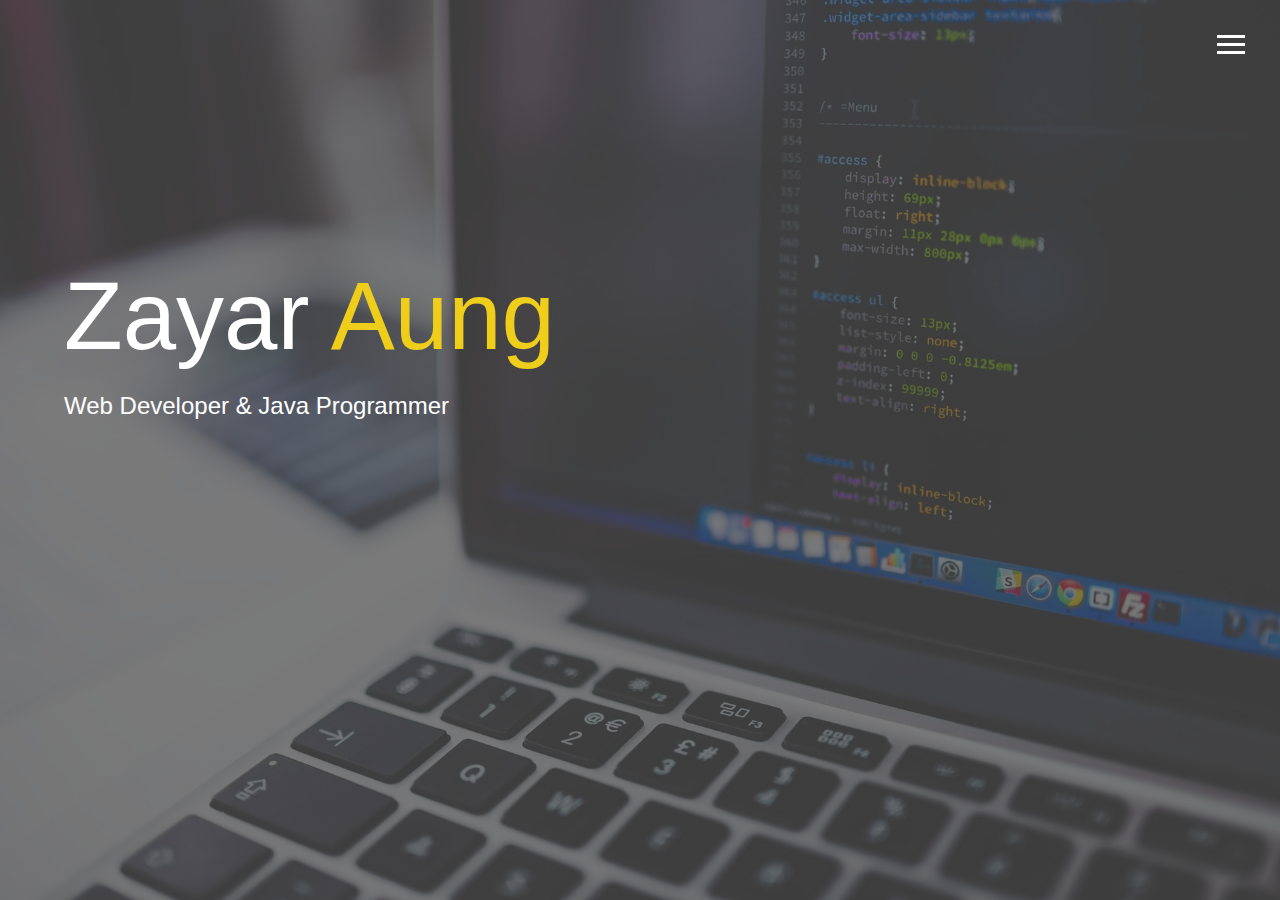
<file: index.html>
<!DOCTYPE html>
<html lang="en">
  <head>
    <meta charset="UTF-8" />
    <meta name="viewport" content="width=device-width, initial-scale=1.0" />
    <meta http-equiv="X-UA-Compatible" content="ie=edge" />
    <title>Zayar | Portfolio</title>
    <link rel="stylesheet" href="style.css" />
    <link
      rel="stylesheet"
      href="https://use.fontawesome.com/releases/v5.5.0/css/all.css"
      integrity="sha384-B4dIYHKNBt8Bc12p+WXckhzcICo0wtJAoU8YZTY5qE0Id1GSseTk6S+L3BlXeVIU"
      crossorigin="anonymous"
    />
  </head>
  <body id="bg-img">
    <div class="overlay"></div>
    <header>
      <div class="hamburger">
        <div class="hamburger-line"></div>
        <div class="hamburger-line"></div>
        <div class="hamburger-line"></div>
      </div>

      <nav class="menu">
        <div class="menu-branding"><div class="portrait"></div></div>
        <ul class="menu-nav">
          <li class="nav-item">
            <a href="index.html" class="nav-link">Home</a>
          </li>
          <li class="nav-item">
            <a href="about.html" class="nav-link">About Me</a>
          </li>
          <li class="nav-item">
            <a href="work.html" class="nav-link">Work</a>
          </li>
          <li class="nav-item">
            <a href="contact.html" class="nav-link">Contact</a>
          </li>
        </ul>
      </nav>
    </header>

    <main id="home">
      <h1 class="lg-heading">Zayar <span class="text-secondary">Aung</span></h1>
      <h2 class="small-heading">Web Developer & Java Programmer</h2>
      <div class="icons">
        <a href="#!"><i class="fab fa-twitter fa-2x"></i></a>
        <a href="https://www.facebook.com/lance.balzart" target="_blank"
          ><i class="fab fa-facebook fa-2x"></i
        ></a>
        <a
          href="https://linkedin.com/in/lance-balzart-77b49135/"
          target="_blank"
          ><i class="fab fa-linkedin fa-2x"></i
        ></a>
        <a href="https://github.com/lalzart" target="_blank"
          ><i class="fab fa-github fa-2x"></i
        ></a>
      </div>
    </main>
    <script src="app.js"></script>
  </body>
</html>
</file>
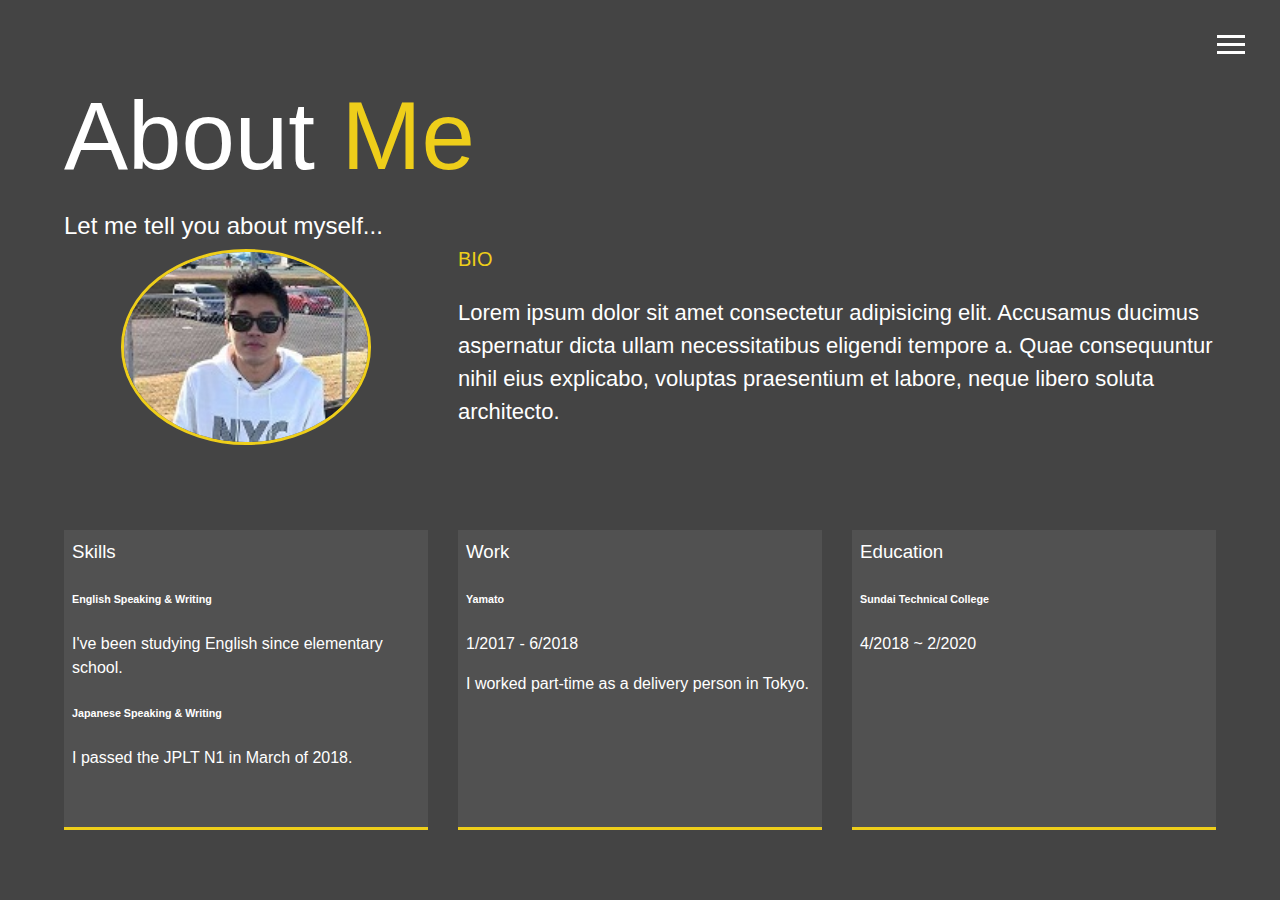
<file: about.html>
<!DOCTYPE html>
<html lang="en">
  <head>
    <meta charset="UTF-8" />
    <meta name="viewport" content="width=device-width, initial-scale=1.0" />
    <meta http-equiv="X-UA-Compatible" content="ie=edge" />
    <!-- change -->
    <title>About Me</title>
    <link rel="stylesheet" href="style.css" />
    <link
      rel="stylesheet"
      href="https://use.fontawesome.com/releases/v5.5.0/css/all.css"
      integrity="sha384-B4dIYHKNBt8Bc12p+WXckhzcICo0wtJAoU8YZTY5qE0Id1GSseTk6S+L3BlXeVIU"
      crossorigin="anonymous"
    />
  </head>
  <body>
    <div class="overlay"></div>
    <header>
      <div class="hamburger">
        <div class="hamburger-line"></div>
        <div class="hamburger-line"></div>
        <div class="hamburger-line"></div>
      </div>

      <nav class="menu">
        <div class="menu-branding"><div class="portrait"></div></div>
        <ul class="menu-nav">
          <li class="nav-item">
            <a href="index.html" class="nav-link">Home</a>
          </li>
          <li class="nav-item">
            <a href="about.html" class="nav-link">About Me</a>
          </li>
          <li class="nav-item">
            <a href="work.html" class="nav-link">Work</a>
          </li>
          <li class="nav-item">
            <a href="contact.html" class="nav-link">Contact</a>
          </li>
        </ul>
      </nav>
    </header>

    <main id="about">
      <h1 class="lg-heading">About <span class="text-secondary">Me</span></h1>
      <h2 class="small-heading">Let me tell you about myself...</h2>
      <div class="about-info">
        <img src="./portrait.jpg" alt="" class="bio-img" />
        <div class="bio">
          <h3 class="text-secondary bio-title">BIO</h3>
          <p>
            Lorem ipsum dolor sit amet consectetur adipisicing elit. Accusamus
            ducimus aspernatur dicta ullam necessitatibus eligendi tempore a.
            Quae consequuntur nihil eius explicabo, voluptas praesentium et
            labore, neque libero soluta architecto.
          </p>
        </div>
        <div class="job job-1">
          <h3 class="me-info">Skills</h3>
          <h6>English Speaking & Writing</h6>
          <p>I've been studying English since elementary school.</p>
          <h6>Japanese Speaking & Writing</h6>
          <p>I passed the JPLT N1 in March of 2018.</p>
        </div>

        <div class="job job-3">
          <h3 class="me-info">Education</h3>
          <h6>Sundai Technical College</h6>
          <p>4/2018 ~ 2/2020</p>
        </div>

        <div class="job job-2">
          <h3 class="me-info">Work</h3>
          <h6>Yamato</h6>
          <p>1/2017 - 6/2018</p>
          <p>I worked part-time as a delivery person in Tokyo.</p>
        </div>
      </div>
    </main>
    <script src="app.js"></script>
  </body>
</html>
</file>
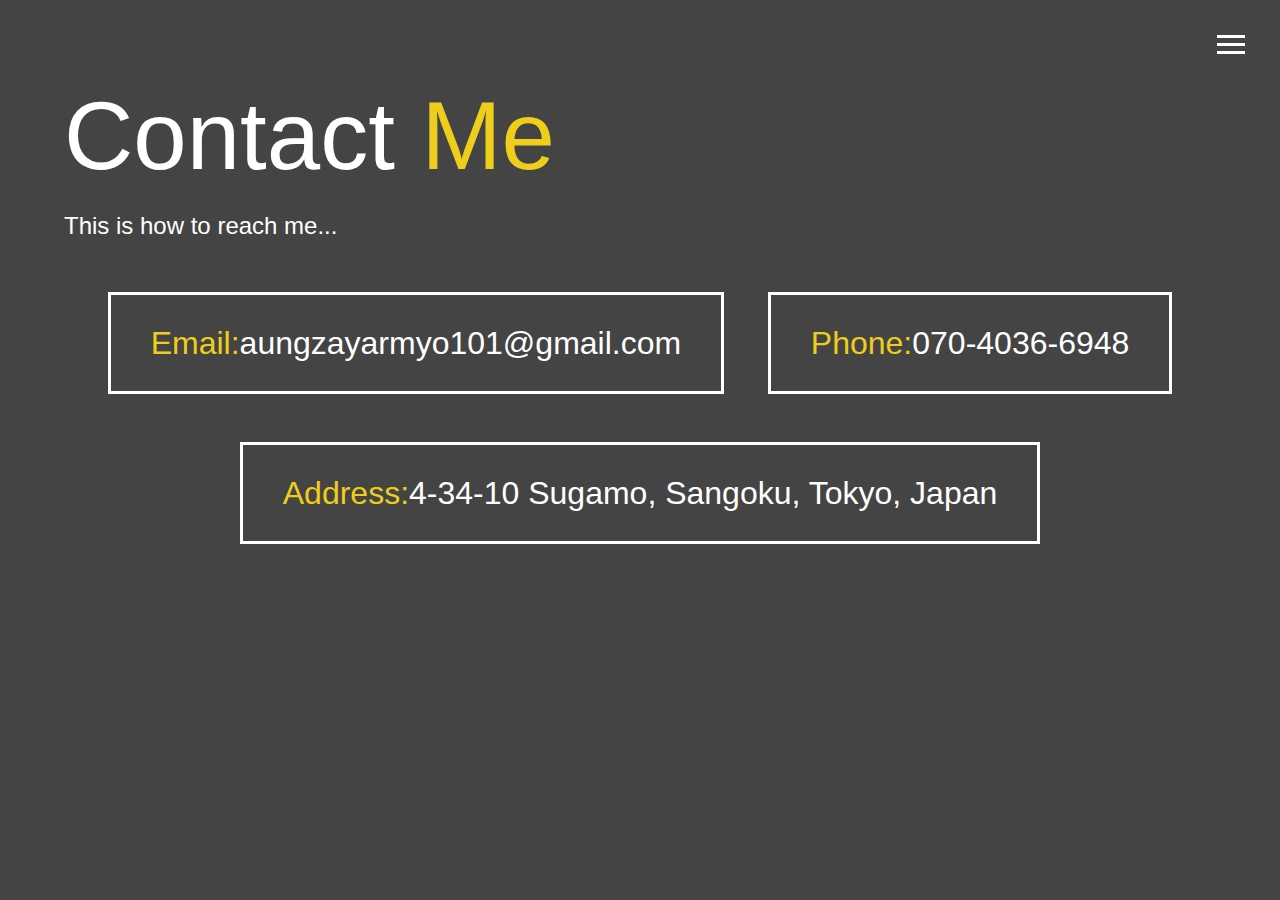
<file: contact.html>
<!DOCTYPE html>
<html lang="en">
  <head>
    <meta charset="UTF-8" />
    <meta name="viewport" content="width=device-width, initial-scale=1.0" />
    <meta http-equiv="X-UA-Compatible" content="ie=edge" />
    <!-- change -->
    <title>About Me</title>
    <link rel="stylesheet" href="style.css" />
    <link
      rel="stylesheet"
      href="https://use.fontawesome.com/releases/v5.5.0/css/all.css"
      integrity="sha384-B4dIYHKNBt8Bc12p+WXckhzcICo0wtJAoU8YZTY5qE0Id1GSseTk6S+L3BlXeVIU"
      crossorigin="anonymous"
    />
  </head>
  <body>
    <div class="overlay"></div>
    <header>
      <div class="hamburger">
        <div class="hamburger-line"></div>
        <div class="hamburger-line"></div>
        <div class="hamburger-line"></div>
      </div>

      <nav class="menu">
        <div class="menu-branding"><div class="portrait"></div></div>
        <ul class="menu-nav">
          <li class="nav-item">
            <a href="index.html" class="nav-link">Home</a>
          </li>
          <li class="nav-item">
            <a href="about.html" class="nav-link">About Me</a>
          </li>
          <li class="nav-item">
            <a href="work.html" class="nav-link">Work</a>
          </li>
          <li class="nav-item">
            <a href="contact.html" class="nav-link">Contact</a>
          </li>
        </ul>
      </nav>
    </header>

    <main id="about">
      <h1 class="lg-heading">Contact <span class="text-secondary">Me</span></h1>
      <h2 class="small-heading">This is how to reach me...</h2>
      <div class="boxes">
        <div>
          <span class="text-secondary">Email:</span>aungzayarmyo101@gmail.com
        </div>

        <div><span class="text-secondary">Phone:</span>070-4036-6948</div>

        <div>
          <span class="text-secondary">Address:</span>4-34-10 Sugamo, Sangoku,
          Tokyo, Japan
        </div>
      </div>
    </main>
    <script src="app.js"></script>
  </body>
</html>
</file>
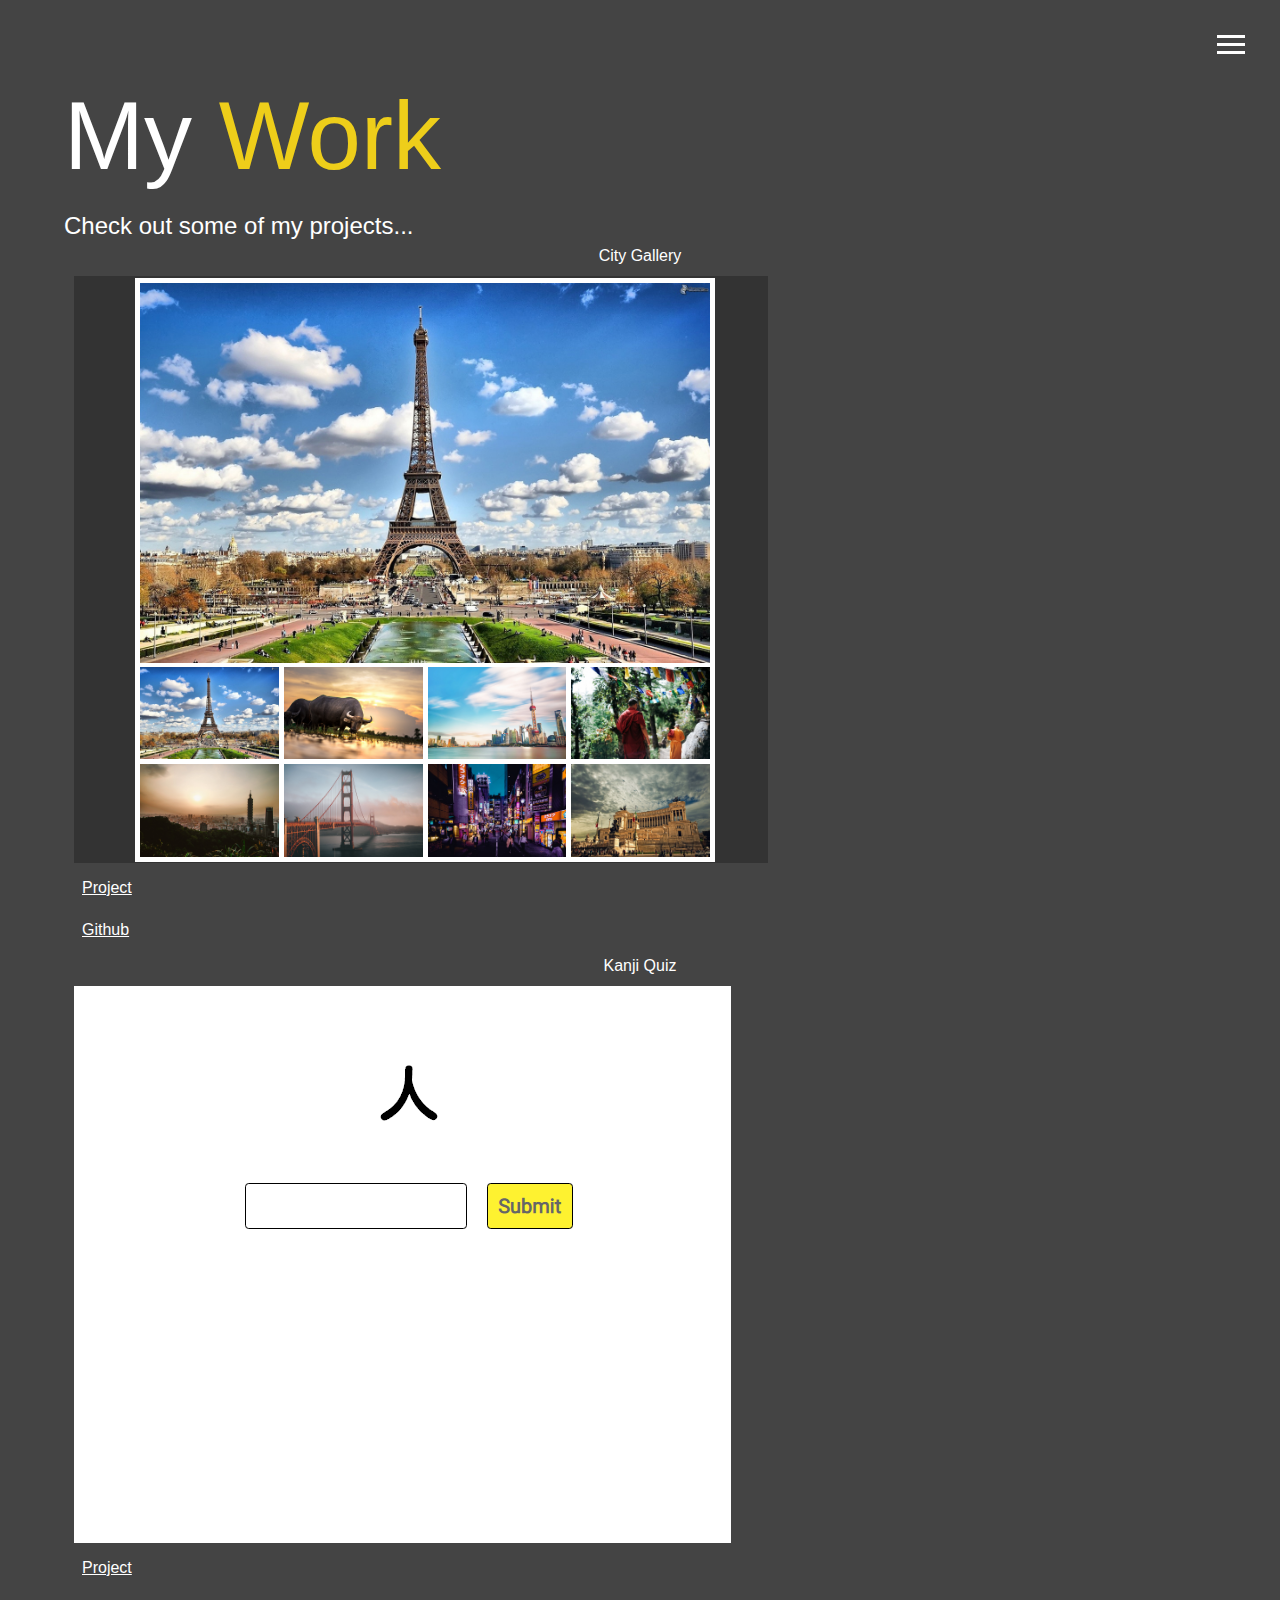
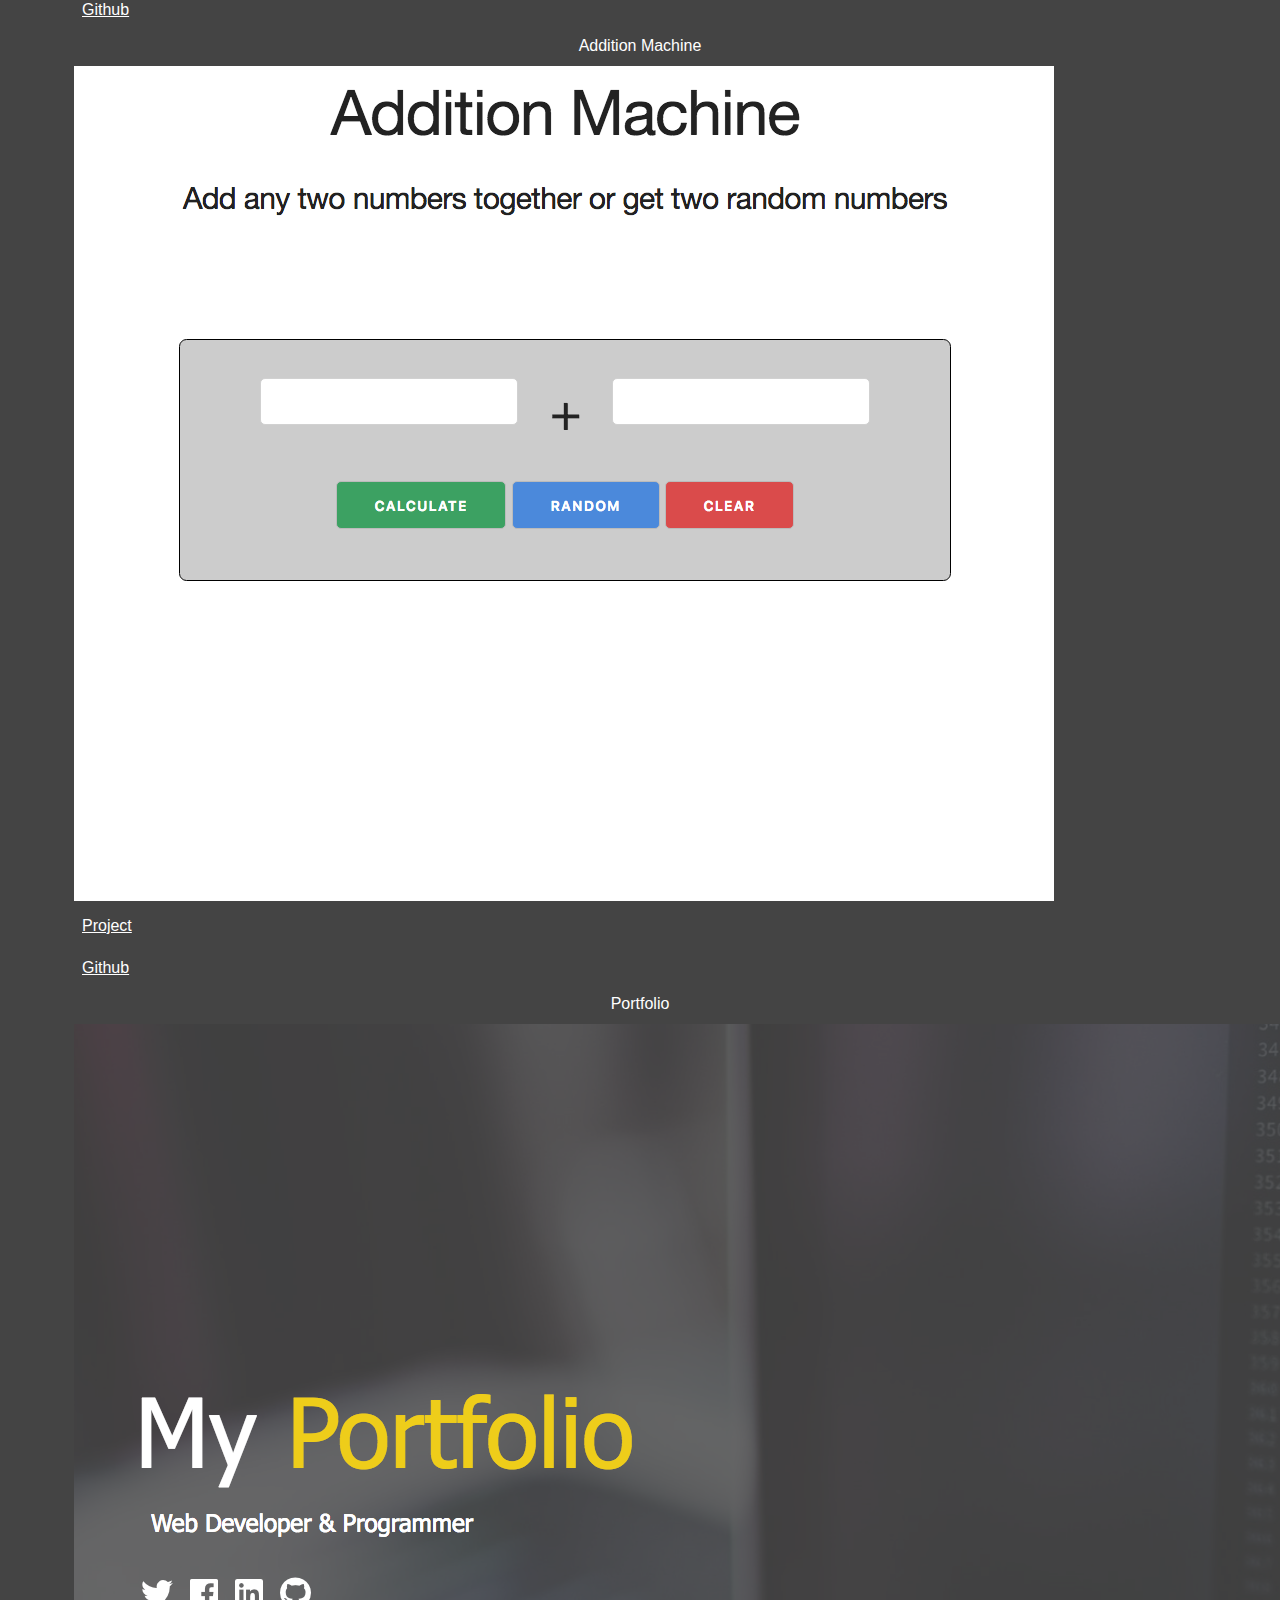
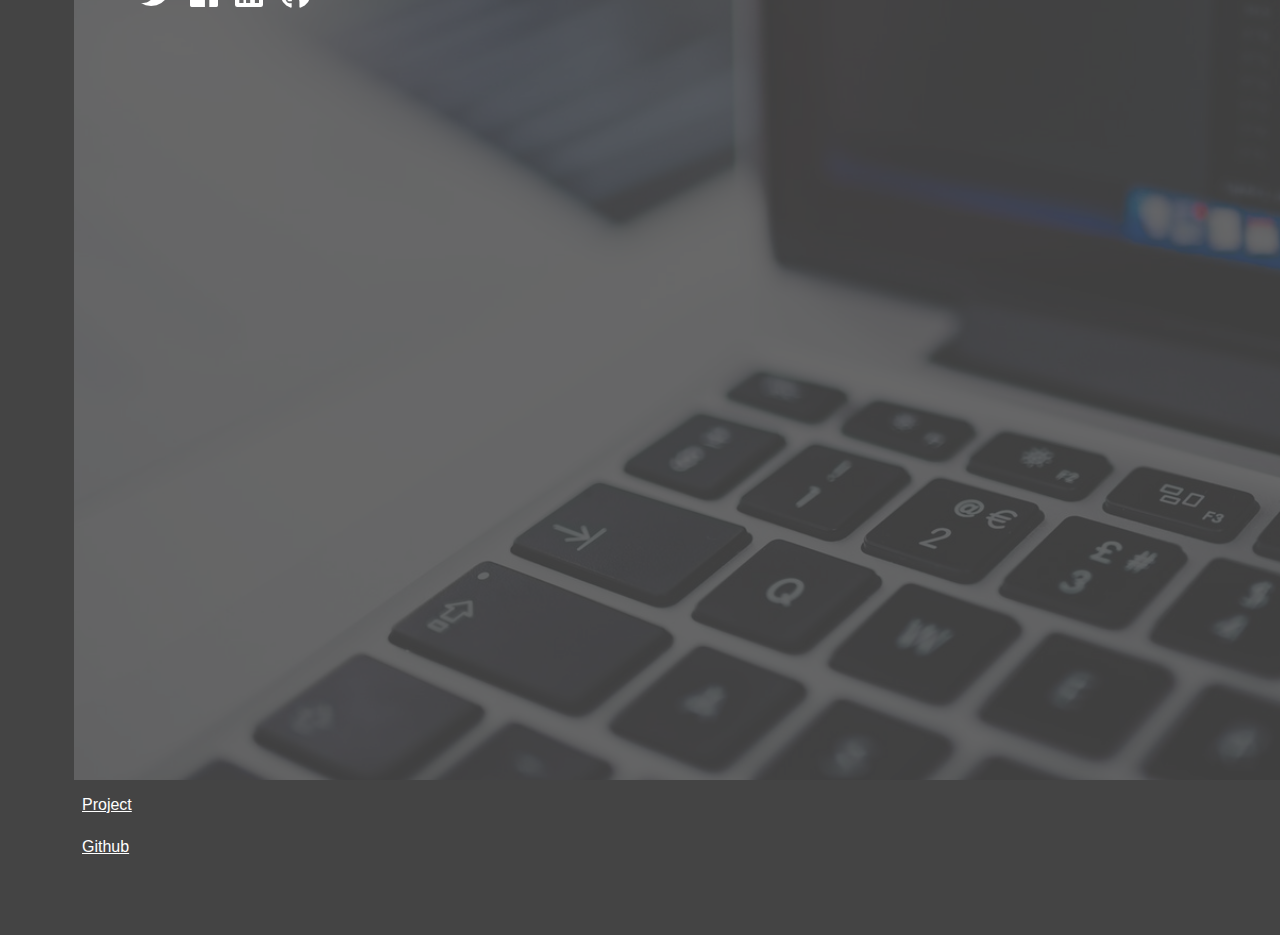
<file: work.html>
<!DOCTYPE html>
<html lang="en">
  <head>
    <meta charset="UTF-8" />
    <meta name="viewport" content="width=device-width, initial-scale=1.0" />
    <meta http-equiv="X-UA-Compatible" content="ie=edge" />
    <!-- change -->
    <title>About Me</title>
    <link rel="stylesheet" href="style.css" />
    <link
      rel="stylesheet"
      href="https://use.fontawesome.com/releases/v5.5.0/css/all.css"
      integrity="sha384-B4dIYHKNBt8Bc12p+WXckhzcICo0wtJAoU8YZTY5qE0Id1GSseTk6S+L3BlXeVIU"
      crossorigin="anonymous"
    />
  </head>
  <body>
    <div class="overlay"></div>
    <header>
      <div class="hamburger">
        <div class="hamburger-line"></div>
        <div class="hamburger-line"></div>
        <div class="hamburger-line"></div>
      </div>

      <nav class="menu">
        <div class="menu-branding"><div class="portrait"></div></div>
        <ul class="menu-nav">
          <li class="nav-item">
            <a href="index.html" class="nav-link">Home</a>
          </li>
          <li class="nav-item">
            <a href="about.html" class="nav-link">About Me</a>
          </li>
          <li class="nav-item">
            <a href="work.html" class="nav-link">Work</a>
          </li>
          <li class="nav-item">
            <a href="contact.html" class="nav-link">Contact</a>
          </li>
        </ul>
      </nav>
    </header>

    <main id="about">
      <h1 class="lg-heading">My <span class="text-secondary">Work</span></h1>
      <h2 class="small-heading">Check out some of my projects...</h2>
      <div class="projects">
        <div class="item">
          <div class="project-title">City Gallery</div>
          <a href="#"><img src="Project1.png" alt=""/></a>
          <a href="https://zayaraung2018.github.io/CityGallery/" class="work-btn btn-light"
            ><i class="fas fa-eye"></i>Project</a
          >
          <a href="https://github.com/zayaraung2018/CityGallery" class="work-btn btn-dark"
            ><i class="fab fa-github"></i>Github</a
          >
        </div>

        <div class="item">
          <div class="project-title">Kanji Quiz</div>
          <a href="#"><img src="Project2.png" alt=""/></a>
          <a href="https://github.com/zayaraung2018/Kanji-Quiz-1K" class="work-btn btn-light"
            ><i class="fas fa-eye"></i>Project</a
          >
          <a href="https://zayaraung2018.github.io/Kanji-Quiz-1K/" class="work-btn btn-dark"
            ><i class="fab fa-github"></i>Github</a
          >
        </div>

        <div class="item">
          <div class="project-title">Addition Machine</div>
          <a href="#"><img src="Project3.png" alt=""/></a>
          <a href="https://zayaraung2018.github.io/Additio-Machine/" class="work-btn btn-light"
            ><i class="fas fa-eye"></i>Project</a
          >
          <a href="https://github.com/zayaraung2018/Additio-Machine" class="work-btn btn-dark"
            ><i class="fab fa-github"></i>Github</a
          >
        </div>

        <div class="item">
          <div class="project-title">Portfolio</div>
          <a href="#"><img src="Project4.png" alt=""/></a>
          <a href="#" class="work-btn btn-light"
            ><i class="fas fa-eye"></i>Project</a
          >
          <a href="#" class="work-btn btn-dark"
            ><i class="fab fa-github"></i>Github</a
          >
        </div>

        </div>
      </div>
    </main>
    <script src="app.js"></script>
  </body>
</html>
</file>
<file: style.css>
* {
  box-sizing: border-box;
}
body {
  background-color: #444;
  color: white;
  height: 100%;
  margin: 0;
  font-family: "Segoe UI", Tahoma, Geneva, Verdana, sans-serif;
  line-height: 1.5;
}
h1,
h2,
h3 {
  margin: 0;
  font-weight: 400;
}
.lg-heading {
  font-size: 6rem;
}
.text-secondary {
  color: #eece1a;
}
.sm-heading {
  margin-bottom: 2rem;
  padding: 0.2rem 1rem;
}
a {
  color: white;
}
header {
  position: fixed;
  z-index: 2;
  width: 100%;
}
main {
  padding: 4rem;
  height: 100%;
}
.icons {
  margin-top: 1rem;
}
.icons a {
  padding: 0.4rem;
}
.icons a:hover {
  color: #eece1a;
  transition: all 0.7s ease-out;
}
#home {
  overflow: hidden;
}
#home h1 {
  margin-top: 20vh;
}
#bg-img {
  background-image: url(background.jpg);
  background-attachment: fixed;
  background-size: cover;
}
.overlay {
  position: absolute;
  background: rgba(68, 68, 68, 0.7);
  top: 0;
  right: 0;
  width: 100%;
  height: 100%;
  z-index: -1;
}
/* HAMBURGER */
.hamburger-line {
  width: 28px;
  height: 3px;
  background: #fff;
  margin-bottom: 5px;
}
.hamburger {
  position: absolute;
  top: 35px;
  right: 35px;
  cursor: pointer;
  transition: all 0.6s ease-out;
  z-index: 4;
}
.close {
  transform: rotate(180deg);
}
.menu {
  visibility: hidden;
  width: 100%;
  top: 0;
  position: fixed;
}
.show {
  visibility: visible;
}
.menu-branding,
.menu-nav {
  display: flex;
  flex-flow: column wrap;
  width: 50%;
  justify-content: center;
  align-items: center;
  height: 100vh;
  float: left;
  overflow: hidden;
}
.menu-nav {
  margin: 0;
  padding: 0;
  background: #333;
  list-style: none;
}
.menu .nav-link {
  display: inline-block;
  position: relative;
  font-size: 30px;
  text-transform: uppercase;
  padding: 16px;
  text-decoration: none;
  font-weight: 400;
}
.nav-link:hover {
  color: #eece1a;
}

.menu-branding {
  background: #777;
}

.portrait {
  width: 250px;
  height: 250px;
  background: url("./portrait.jpg");
  border-radius: 50%;
  border: 3px solid #eece1a;
}
/* ABOUT PAGE */
.about-info {
  display: grid;
  grid-gap: 30px;
  grid-template-areas:
    "bioimage bio bio"
    "job1 job2 job3";
  grid-template-columns: repeat(3, 1fr);
}
#about {
  max-width: 1440px;
  margin: auto;
}
.bio-title {
  font-size: 20px;
}
.bio-img {
  grid-area: bioimage;
  width: 250px;
  margin: auto;
  border-radius: 50%;
  border: 3px solid #eece1a;
}
.bio {
  grid-area: bio;
  font-size: 22px;
}
.job {
  margin-top: 50px;
  background: #515151;
  padding: 0.5rem;
  border-bottom: 3px solid #eece1a;
  min-height: 300px;
}

.job-1 {
  grid-area: job1;
}
.job-2 {
  grid-area: job2;
}
.job-3 {
  grid-area: job3;
}

/* CONTACT PAGE */
.boxes {
  display: flex;
  justify-content: space-evenly;
  flex-wrap: wrap;
  margin-top: 3rem;
  align-items: center;
}
.boxes div {
  font-size: 2rem;
  border: 3px solid #fff;
  margin-bottom: 3rem;
  padding: 1.5rem 2.5rem;
  transition: all 0.5s ease-out;
}
.boxes div:hover {
  padding: 0.5rem 1.5rem;
  background: #eece1a;
  color: #000;
}
.boxes div:hover span {
  color: #000;
}

/* WORK PAGE */
.project{
  display: grid;
  grid-template-columns:1fr 1fr 1fr;
  grid-gap: 20px;
}

.project img{
  width: 100%;
  border: 3px solid rgb(32, 14, 14);
}

.project-title{
  font-size: 16px;
  text-align: center;
  margin-bottom: 8px;
}

.item a{
  margin-left: 10px;
  display: block;
}

.item1{
  margin: 0 10px;
}

.work-btn{
  padding: 6px 8px;
  margin-bottom: 6px;
}
.work-btn:hover{
  background: #aadd11;
}
@media(max-width:500px){
main{
align-items: center;
text-align: center;
}
.lg-heading{
line-height: 1;
margin-bottom: 1rem;
}
main#home h1{
  margin-top: 10vh;
}
.menu-nav,
.menu-branding{
  float: none;
  width: 100%
}
.menu-branding{
  height: 35vh;
}
.menu-nav{
  height: 65vh;
}
/* ABOUT ME PAGE */
.about-info{
  grid-template-areas: 
"bioimage"
"bio"
"job1"
"job2"
"job3"
}
/* WORK PAGE */
.projects{
grid-template-columns: 1fr;
}
.project-title{
  font-size: 16px;
}
/* CONTANT PAGE */
.lg-heading{
  font-size: 5rem;
}
.boxes div{
  font-size: 1.5rem;
  padding: 1rem
}
}
</file>
